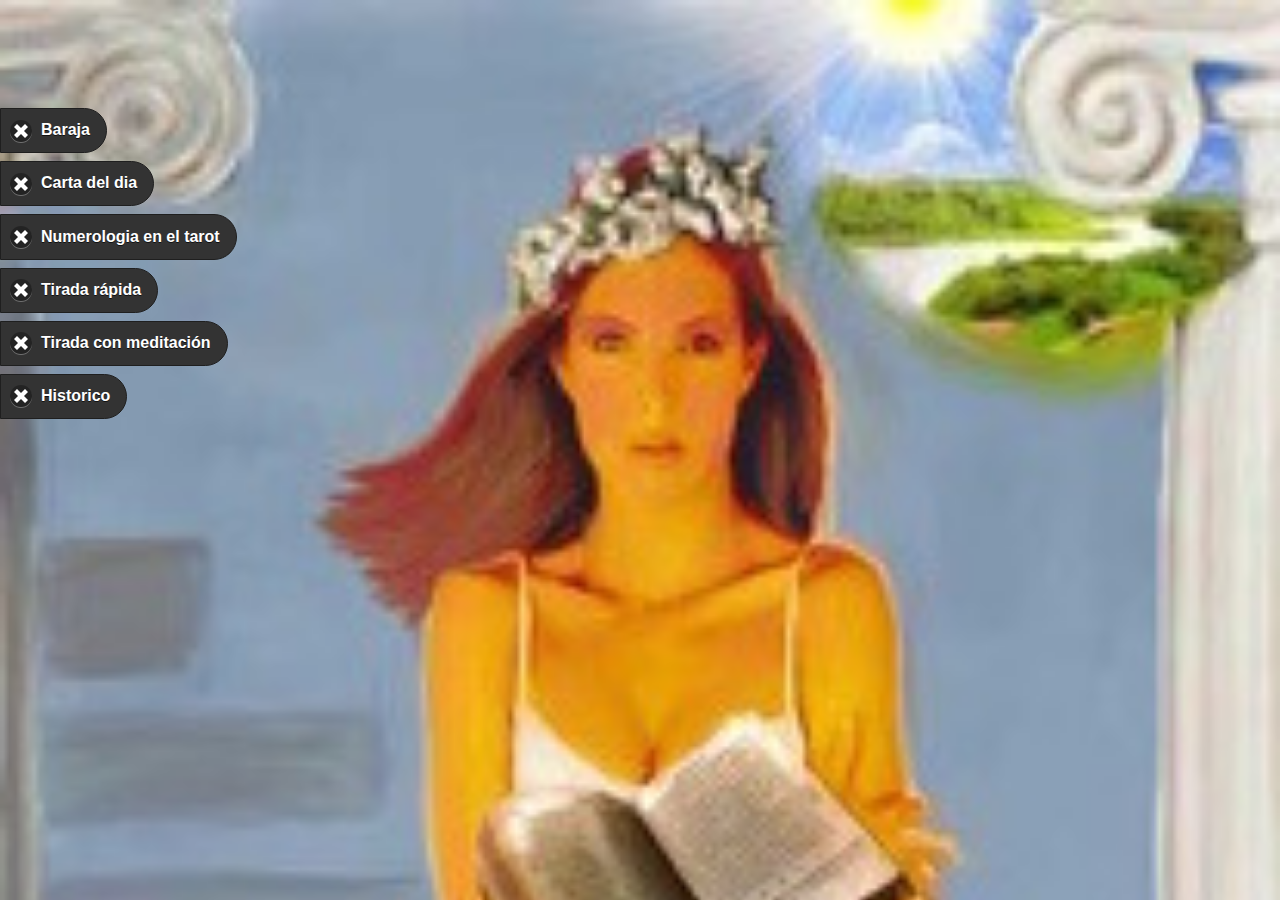
<file: index.html>
<!DOCTYPE html>
<html>

<head>
    <meta charset="UTF-8">
    <title>Core App</title>
    <meta name="viewport" content="width=device-width, initial-scale=1, maximum-scale=1">

    <!-- scripts -->
    <script src="js/jquery.js"></script>
    <script src="js/jquerymobile.js"></script>
    <script src="js/kinetic.js"></script>
    <script src="js/KineticPlugin.min.js"></script>
    <script src="js/TweenLite.min.js"></script>
    <script src="js/TweenMax.min.js"></script>
    <script src="js/TimelineLite.min.js"></script>
    <script src="js/definiciones.js"></script>
    <script src="js/carta_dia.js"></script>
    <script src="js/script.js"></script>


    <!-- stylesheets -->
    <link rel="stylesheet" href="css/jquerymobile.css">
    <link rel="stylesheet" href="css/style.css">
    <meta name="apple-mobile-web-app-capable" content="yes">
    <meta name="apple-mobile-web-app-status-bar-style" content="black">


</head>

<body>
    <!-- Página principal -->
    <section data-role="page" id="home">
        <!-- 	<article role="main" class="ui-content"> -->
        <a href="#baraja" id="btn-baraja" class="btn-portada ui-btn ui-icon-delete ui-btn-icon-left ui-shadow-icon ui-btn-b">Baraja</a>
        <a href="#carta-dia" id="btn-carta-dia" class="btn-portada ui-btn ui-icon-delete ui-btn-icon-left ui-shadow-icon ui-btn-b">Carta del dia</a>
        <a href="#page-num" id="btn-numerologia" class="btn-portada ui-btn ui-icon-delete ui-btn-icon-left ui-shadow-icon ui-btn-b">Numerologia en el tarot</a>
        <a href="#page-rapida" id="btn-tirada-rapida" class="btn-portada ui-btn ui-icon-delete ui-btn-icon-left ui-shadow-icon ui-btn-b">Tirada rápida</a>
        <a href="#page-completa" id="btn-tirada-meditacion" class="btn-portada ui-btn ui-icon-delete ui-btn-icon-left ui-shadow-icon ui-btn-b">Tirada con meditación</a>
        <a href="#page-historial" id="btn-historico" class="btn-portada ui-btn ui-icon-delete ui-btn-icon-left ui-shadow-icon ui-btn-b">Historico</a>
        <!--  -->
    </section>


<section data-role="page" id="baraja" data-theme="b">
	<header data-role="header" data-position="fixed"><h1>Baraja</h1></header>
	<article role="main" class="ui-content">

    		<img id="carta-baraja" src="images/00.jpg">
    </article>
    <div data-role="popup" id="explicacion-arcano"></div>

    <div data-role="footer" data-position="fixed">
        <div data-role="navbar">
            <ul>
                <li><a href="#home" data-icon="home">Incio</a>
                </li>
                <li><a href="#explicacion-arcano" data-icon="home" data-rel="popup" data-transition="pop" data-position-to="#carta-baraja">Basic Popup</a>
                </li>
                <li><a href="#" data-icon="gear">Setup</a>
                </li>
            </ul>
        </div>
        <!-- /navbar -->
    </div>
    <!-- /footer -->
</section>



    <section data-role="page" id="carta-dia" data-theme="b">
		<header data-role="header" data-position="fixed"><h1>Carta del día</h1></header>

        <div data-role="content" id="container-carta-dia"></div>
        <div data-role="popup" id="explicacion-carta-dia"></div>
        <div data-role="popup" id="explicacion-arcano"></div>

        <div data-role="footer" data-position="fixed">
            <div data-role="navbar">
                <ul>
                    <li><a href="#home" data-icon="home">Incio</a>
                    </li>
                    <li><a href="#" data-icon="back" id="reset_dia">Otra vez</a>
                    </li>
                    <li><a href="#explicacion-carta-dia" data-rel="popup" data-transition="pop" data-position-to="window" data-icon="info" id="info_dia">Explicación</a>
                    </li>
                </ul>
            </div>
            <!-- /navbar -->
        </div>
        <!-- /footer -->
    </section>



<!-- page numerologia -->
<section data-role="page" id="page-num" data-theme="b">
	<header data-role="header" data-position="fixed"><h1>Numerología del tarot</h1></header>


    <div data-role="footer" data-position="fixed">
        <div data-role="navbar">
            <ul>
                <li><a href="#home" data-icon="home">Incio</a>
                </li>
                <li><a href="#" data-icon="back" id="again-num">Otra vez</a>
                </li>
            </ul>
        </div>
        <!-- /navbar -->
    </div>
    <!-- /footer -->
</section>
<!-- page numerologia -->


<!-- page tirada rapida -->
<section data-role="page" id="page-rapida" data-theme="b">
	<header data-role="header" data-position="fixed"><h1>Tirada rápida</h1></header>



    <div data-role="footer" data-position="fixed">
        <div data-role="navbar">
            <ul>
                <li><a href="#home" data-icon="home">Incio</a>
                </li>
			<li><a href="#" data-icon="info">Info</a>
                </li>
                <li><a href="#" data-icon="back" id="again-rapida">Otra vez</a>
                </li>
              	<li><a href="#" data-icon="comment">Ayuda</a>
                </li>
            </ul>
        </div>
        <!-- /navbar -->
    </div>
    <!-- /footer -->
</section>
<!-- page tirada rapida -->


<!-- page tirada completa -->
<section data-role="page" id="page-completa" data-theme="b">
	<header data-role="header" data-position="fixed"><h1>Tirada completa</h1></header>
	<article role="main" class="ui-content">
		<p>Lorem ipsum dolor sit amet, consectetur adipisicing elit, sed do eiusmod
		tempor incididunt ut labore et dolore magna aliqua. Ut enim ad minim veniam,
		quis nostrud exercitation ullamco laboris nisi ut aliquip ex ea commodo
		consequat. Duis aute irure dolor in reprehenderit in voluptate velit esse
		cillum dolore eu fugiat nulla pariatur. Excepteur sint occaecat cupidatat non
		proident, sunt in culpa qui officia deserunt mollit anim id est laborum.
			
		</p>
	</article>



    <div data-role="footer" data-position="fixed">
        <div data-role="navbar">
            <ul>
                <li><a href="#home" data-icon="home">Incio</a>
                </li>
              	<li><a href="#" data-icon="comment">Ayuda</a>
                </li>
            </ul>
        </div>
        <!-- /navbar -->
    </div>
    <!-- /footer -->
</section>
<!-- page tirada completa -->


<!-- page historial -->
<section data-role="page" id="page-historial" data-theme="b">
	<header data-role="header" data-position="fixed"><h1>Historial</h1></header>
	<article role="main" class="ui-content">
		<p>Lorem ipsum dolor sit amet, consectetur adipisicing elit, sed do eiusmod
		tempor incididunt ut labore et dolore magna aliqua. Ut enim ad minim veniam,
		quis nostrud exercitation ullamco laboris nisi ut aliquip ex ea commodo
		consequat. Duis aute irure dolor in reprehenderit in voluptate velit esse
		cillum dolore eu fugiat nulla pariatur. Excepteur sint occaecat cupidatat non
		proident, sunt in culpa qui officia deserunt mollit anim id est laborum.</p>
	</article>

    <div data-role="footer" data-position="fixed">
        <div data-role="navbar">
            <ul>
                <li><a href="#home" data-icon="home">Incio</a>
                </li>

            </ul>
        </div>
        <!-- /navbar -->
    </div>
    <!-- /footer -->
</section>
<!-- page historial -->

</body>

</html>
</file>
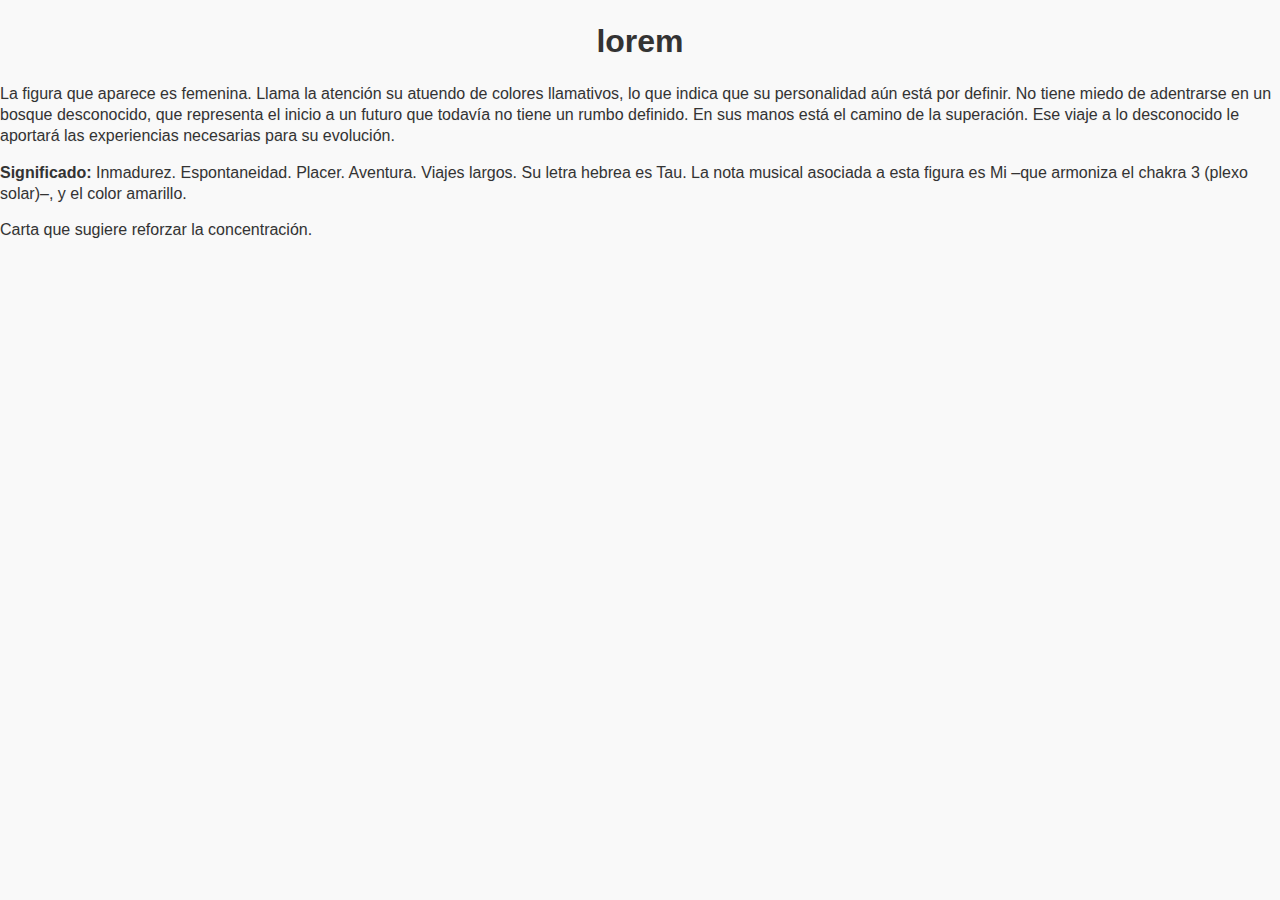
<file: explicacion.html>
<!DOCTYPE html>
<html>
<head>
  <meta charset="UTF-8">
  <title>Core App</title>
  <meta name="viewport" content="width=device-width, initial-scale=1, maximum-scale=1">

  <!-- scripts -->
    <script src="js/jquery.js"></script>
  <script src="js/jquerymobile.js"></script>
  <script src="js/kinetic.js"></script>
    <script src="js/KineticPlugin.min.js"></script>
    <script src="js/TweenLite.min.js"></script>
    <script src="js/TweenMax.min.js"></script>
    <script src="js/TimelineLite.min.js"></script> 
    <script src="js/script.js"></script>

      <!-- stylesheets -->
  <link rel="stylesheet" href="css/jquerymobile.css">
  <link rel="stylesheet" href="css/style.css">
  <meta name="apple-mobile-web-app-capable" content="yes">
  <meta name="apple-mobile-web-app-status-bar-style" content="black">


</head>
<body>
	<h1 style="text-align:center">lorem</h1>
	
	<p>La figura que aparece es femenina. Llama la atención su atuendo de colores llamativos, lo que indica que su personalidad aún está por definir. No tiene miedo de adentrarse en un bosque desconocido, que representa el inicio a un futuro que todavía no tiene un rumbo definido. En sus manos está el camino de la superación. Ese viaje a lo desconocido le aportará las experiencias necesarias para su evolución.

<p><strong>Significado:</strong> Inmadurez. Espontaneidad. Placer. Aventura. Viajes largos. Su letra hebrea es Tau. La nota musical asociada a esta figura es Mi –que armoniza el chakra 3 (plexo solar)–, y el color amarillo.</p>

<p>Carta que sugiere reforzar la concentración.</p>
	</body>
</html>
</file>
<file: css/style.css>
#home {
  background: url('../images/portada.jpg');
  background-size: cover;
}

#baraja {
  background-color: #822F9E;
}

.btn-portada{
    top: 100px;
/*	margin-top: %;*/
	-webkit-border-top-right-radius: 25px;
	-webkit-border-bottom-right-radius: 25px;
	-moz-border-radius-topright: 25px;
	-moz-border-radius-bottomright: 25px;
	border-top-right-radius: 25px;
	border-bottom-right-radius: 25px;
    width: -moz-fit-content;
    width: -webkit-fit-content;
    width: fit-content;
	text-align: left;

  text-decoration:none; 
  -webkit-transition: all 0.5s;
  -moz-transition: all 0.5s;
  transition: all 0.5s;
}


.btn-portada:hover{
  -webkit-animation: neon6 1.5s ease-in-out infinite alternate;
  -moz-animation: neon6 1.5s ease-in-out infinite alternate;
  animation: neon6 1.5s ease-in-out infinite alternate;
}






@-webkit-keyframes neon6 {
  from {
    text-shadow: 0 0 10px #fff,
               0 0 20px #fff,
               0 0 30px #fff,
               0 0 40px #ff00de,
               0 0 70px #ff00de,
               0 0 80px #ff00de,
               0 0 100px #ff00de,
               0 0 150px #ff00de;
  }
  to {
    text-shadow: 0 0 5px #fff,
               0 0 10px #fff,
               0 0 15px #fff,
               0 0 20px #ff00de,
               0 0 35px #ff00de,
               0 0 40px #ff00de,
               0 0 50px #ff00de,
               0 0 75px #ff00de;
  }
}



/* Set the background image sources */
#00 { background-image: url("../images/00.jpg"); }
#01 { background-image: url("../images/01.jpg"); }
#02 { background-image: url("../images/02.jpg"); }
#03 { background-image: url("../images/03.jpg"); }
#04 { background-image: url("../images/04.jpg"); }
#05 { background-image: url("../images/05.jpg"); }
#06 { background-image: url("../images/06.jpg"); }
#07 { background-image: url("../images/07.jpg"); }
#08 { background-image: url("../images/08.jpg"); }
#09 { background-image: url("../images/09.jpg"); }
#10 { background-image: url("../images/10.jpg"); }
#11 { background-image: url("../images/11.jpg"); }
#12 { background-image: url("../images/12.jpg"); }
#13 { background-image: url("../images/13.jpg"); }
#14 { background-image: url("../images/14.jpg"); }
#15 { background-image: url("../images/15.jpg"); }
#16 { background-image: url("../images/16.jpg"); }
#17 { background-image: url("../images/17.jpg"); }
#18 { background-image: url("../images/18.jpg"); }
#19 { background-image: url("../images/19.jpg"); }
#20 { background-image: url("../images/20.jpg"); }
#21 { background-image: url("../images/21.jpg"); }


#carta-baraja{
    width: 75%;
	margin: 10% auto;

	display:block;
}
</file>
